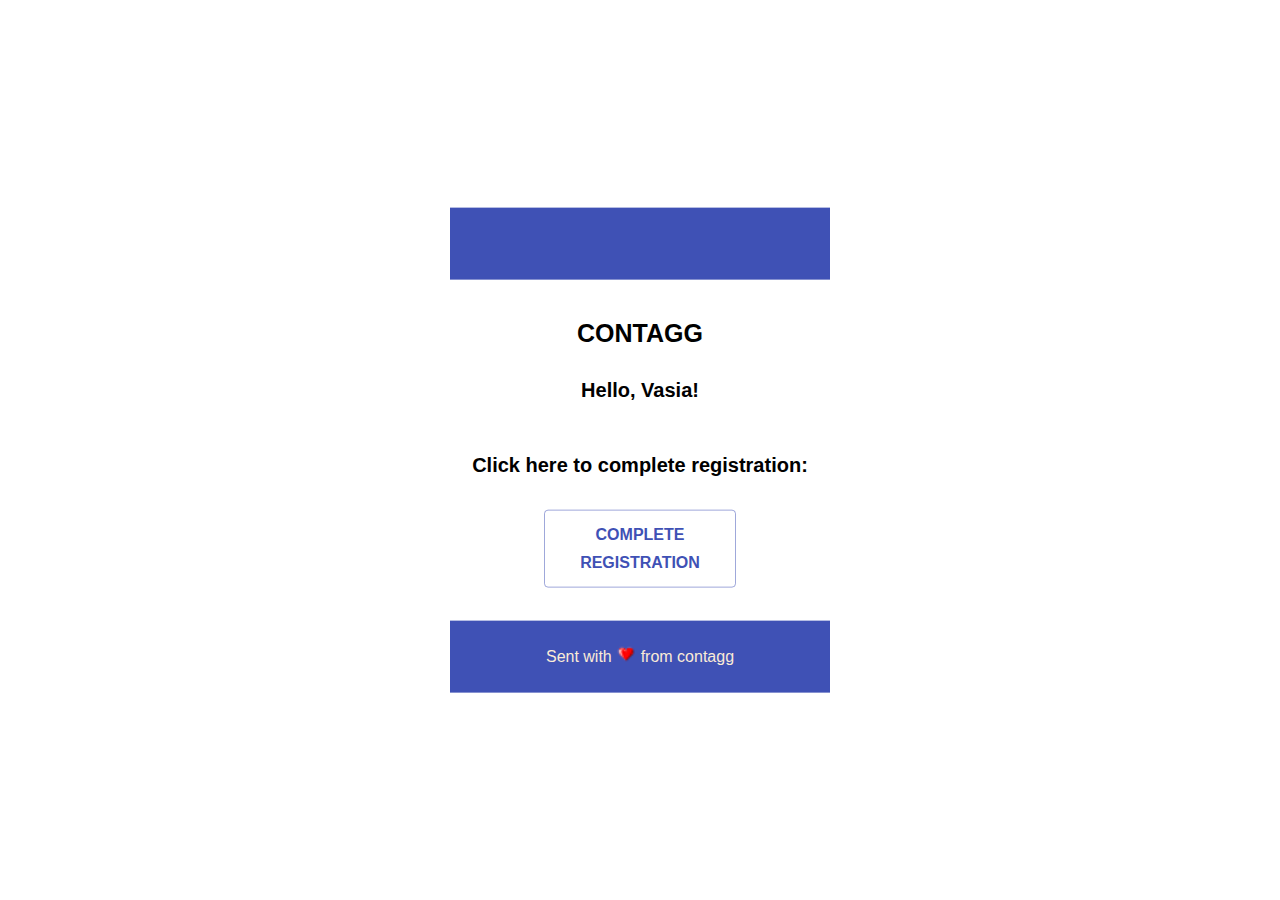
<file: index.html>
<!DOCTYPE html>
<html lang="en">
  <head>
    <meta charset="UTF-8" />
    <meta name="viewport" content="width=device-width, initial-scale=1.0" />
    <link rel="stylesheet" href="./style.css" />
    <title>Document</title>
  </head>
  <body>
    <table class="table">
      <tbody>
        <tr>
          <td class="color"></td>
        </tr>
        <tr>
          <td class="header">contagg</td>
        </tr>
        <tr>
          <td class="greeting">Hello, Vasia!</td>
        </tr>
        <tr>
          <td class="greeting">Click here to complete registration:</td>
        </tr>
        <tr>
          <td>
            <div class="registration">
              <a
                class="ref"
                href="https://tg.contagg.club/confirm-registration?registration-code=randomcode"
                >Complete registration</a
              >
            </div>
          </td>
        </tr>
        <tr>
          <td class="color">
            Sent with
            <img src="./images/hotpng.com.png" alt="" />
            from contagg
          </td>
        </tr>
      </tbody>
    </table>

    <!-- <div class="container">
      <h1 class="tit">contagg</h1>
      <p>Hello, Vasia!</p>
      <h2 class="title">Click here to complete registration:</h2>
      <div class="button">
        <a
          href="https://tg.contagg.club/confirm-registration?registration-code=randomcode"
          >Complete registration</a
        >
      </div>
    </div>-->
  </body>
</html>
</file>
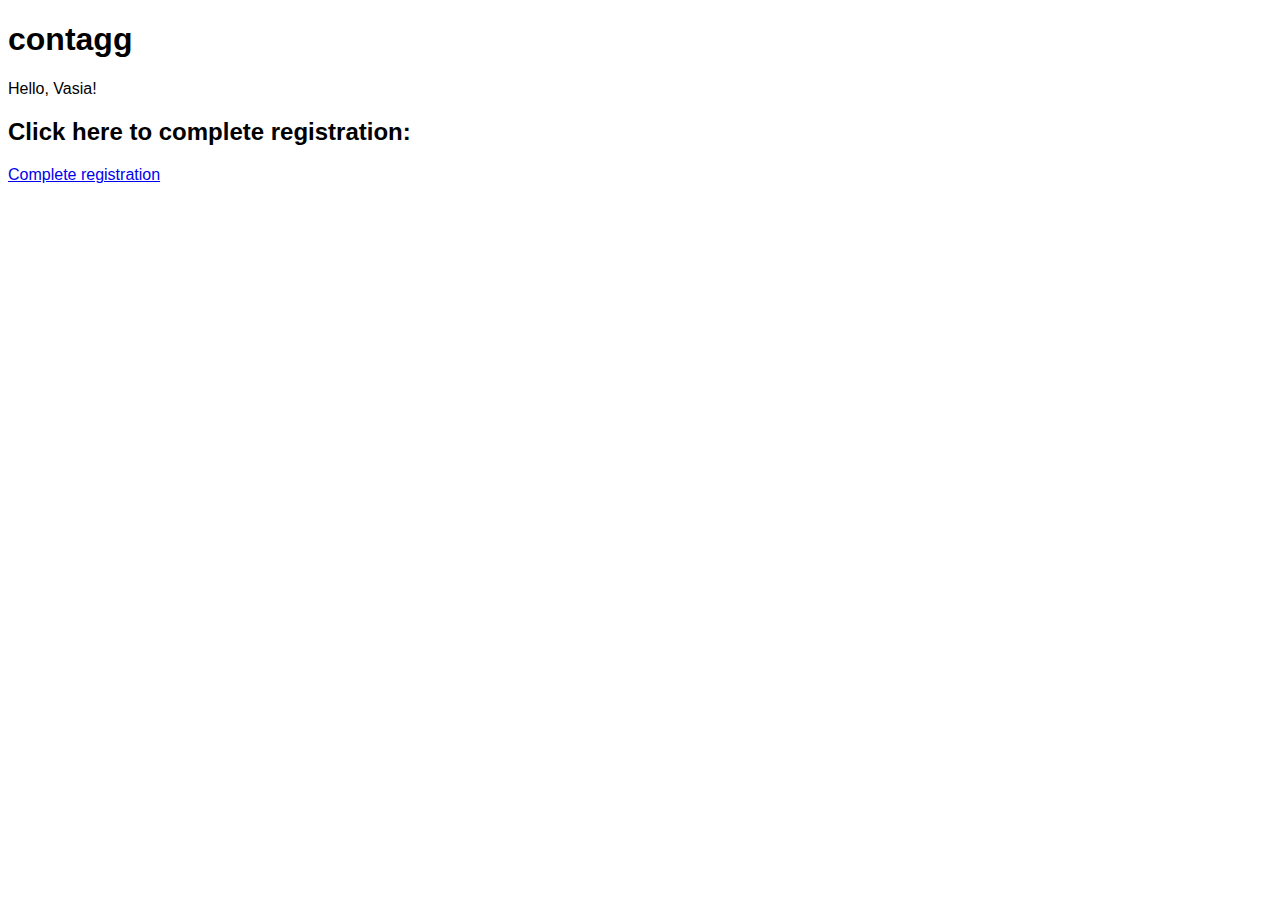
<file: letter.html>
<!DOCTYPE html>
<html lang="en">
  <head>
    <meta charset="UTF-8" />
    <meta name="viewport" content="width=device-width, initial-scale=1.0" />
    <link rel="stylesheet" href="./style.css" />
    <title>Document</title>
  </head>
  <body>
    <div class="container">
      <h1 class="tit">contagg</h1>
      <p>Hello, Vasia!</p>
      <h2 class="title">Click here to complete registration:</h2>
      <div class="button">
        <a
          href="https://tg.contagg.club/confirm-registration?registration-code=randomcode"
          >Complete registration</a
        >
      </div>
    </div>
  </body>
</html>
</file>
<file: style.css>
body {
  font-family: "Roboto", "Helvetica", "Arial", sans-serif;
}

.table {
  position: absolute;
  left: 50%;
  top: 50%;
  transform: translate(-50%, -50%);

  min-width: 30%;
  /* max-width: 400px; */
  /* border: 1px solid black; */
  cellspacing: 0;
  cellpadding: 0;
  text-align: center;
}

.color {
  height: 70px;
  color: antiquewhite;
  background: #3f51b5;
}

.header {
  padding-top: 30px;
  font-weight: 700;
  line-height: 1.75;
  font-size: 25px;
  text-transform: uppercase;
}

.greeting {
  padding: 20px 0px 30px 0px;
  font-weight: 700;
  font-size: 20px;
}

/* td {
  border: 1px solid black;
} */

.registration {
  margin-left: auto;
  margin-right: auto;
  margin-bottom: 30px;
  padding: 10px;
  padding: 10px;
  min-width: 45%;
  width: 70px;
  color: #ffffff;
  border: 1px solid rgba(63, 81, 181, 0.5);
  border-radius: 4px;
  text-align: center;
}

.registration:hover {
  background-color: rgba(63, 81, 181, 0.5);
  border-color: #3f51b5;
  cursor: pointer;
  transition: background-color 250ms cubic-bezier(0.4, 0, 0.2, 1) 0ms,
    box-shadow 250ms cubic-bezier(0.4, 0, 0.2, 1) 0ms,
    border 250ms cubic-bezier(0.4, 0, 0.2, 1) 0ms;
}

.registration:hover .ref {
  color: black;
  cursor: pointer;
  transition: background-color 250ms cubic-bezier(0.4, 0, 0.2, 1) 0ms,
    box-shadow 250ms cubic-bezier(0.4, 0, 0.2, 1) 0ms,
    border 250ms cubic-bezier(0.4, 0, 0.2, 1) 0ms;
}

.ref {
  text-decoration: none;
  color: #3f51b5;
  text-transform: uppercase;
  font-weight: 700;
  line-height: 1.75;
}

img {
  width: 20px;
  height: 15px;
}
/* .ref:hover {
  background-color: rgba(63, 81, 181, 0.5);
  border-color: #3f51b5;
  cursor: pointer;
  transition: background-color 250ms cubic-bezier(0.4, 0, 0.2, 1) 0ms,
    box-shadow 250ms cubic-bezier(0.4, 0, 0.2, 1) 0ms,
    border 250ms cubic-bezier(0.4, 0, 0.2, 1) 0ms;
} */

/* 

.container {
  position: absolute;
  left: 50%;
  top: 50%;
  transform: translate(-50%, -50%);

  display: flex;
  flex-direction: column;
  align-items: center;

  border: 10px solid rgba(63, 81, 181, 0.5);
  border-radius: 5%;
  min-width: 30%;
  height: 50%;

  padding-top: 5%;
  padding-bottom: 5%;
  padding-left: 1%;
  padding-right: 1%;
}

.title,
.tit {
  margin-top: 0;
  margin-bottom: 10%;
}

p {
  margin-top: 0;
  margin-bottom: 7%;
  font-weight: 700;
  line-height: 1.75;
  font-size: larger;
}

.button {
  padding: 10px;
  display: block;
  min-width: 30%;
  min-height: 20%;
  color: #ffffff;
  border: 1px solid rgba(63, 81, 181, 0.5);
  border-radius: 4px;
  text-align: center;
}

.button a {
  text-decoration: none;
  color: #3f51b5;
  text-transform: uppercase;
  font-weight: 700;
  line-height: 1.75;
}

.button:hover {
  background-color: rgba(63, 81, 181, 0.5);
  border-color: #3f51b5;
  cursor: pointer;
  transition: background-color 250ms cubic-bezier(0.4, 0, 0.2, 1) 0ms,
    box-shadow 250ms cubic-bezier(0.4, 0, 0.2, 1) 0ms,
    border 250ms cubic-bezier(0.4, 0, 0.2, 1) 0ms;
} */
</file>
